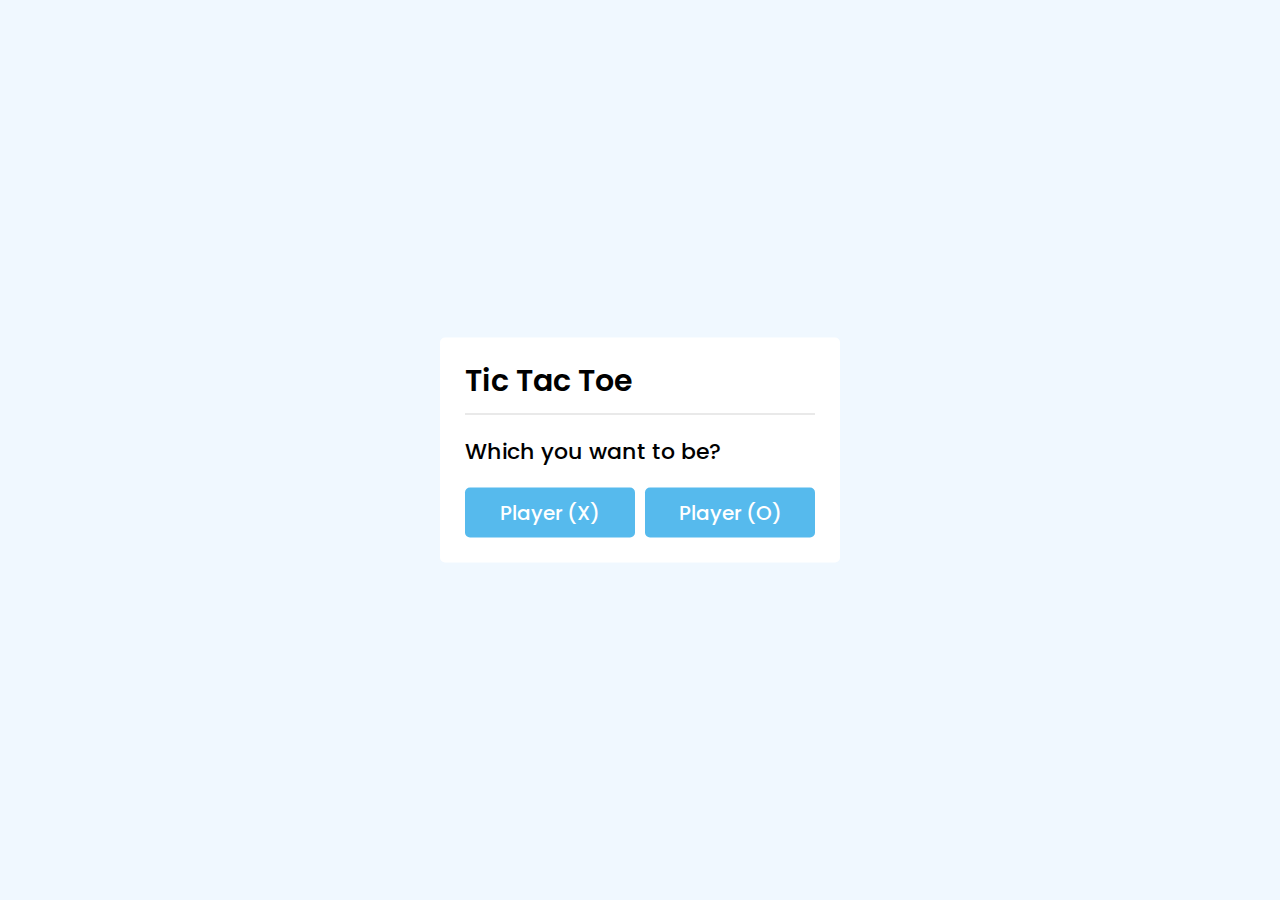
<file: PRODIGY_WD_03/index.html>
<!DOCTYPE html>

<html lang="en">
<head>
    <meta charset="UTF-8">
    <title>Tic Tac Toe Game</title>
    <link rel="stylesheet" href="style.css">
    <link rel="stylesheet" href="https://cdnjs.cloudflare.com/ajax/libs/font-awesome/5.15.3/css/all.min.css"/>
</head>
<body>
  <!-- select box -->
  <div class="select-box">
    <header>Tic Tac Toe</header>
    <div class="content">
      <div class="title">Which you want to be?</div>
      <div class="options">
        <button class="playerX">Player (X)</button>
        <button class="playerO">Player (O)</button>
      </div>
      
    </div>
  </div> 
  <!-- playboard section -->
  <div class="play-board">
    <div class="details">
      <div class="players">
        <span class="Xturn">X's Turn</span>
        <span class="Oturn">O's Turn</span>
        <div class="slider"></div>
      </div>
    </div>
    <div class="play-area">
      <section>
        <span class="box1"></span>
        <span class="box2"></span>
        <span class="box3"></span>
      </section>
      <section>
        <span class="box4"></span>
        <span class="box5"></span>
        <span class="box6"></span>
      </section>
      <section>
        <span class="box7"></span>
        <span class="box8"></span>
        <span class="box9"></span>
      </section>
    </div>
  </div>
  <!-- result box -->
  <div class="result-box">
    <div class="won-text"></div>
    <div class="btn"><button>Replay</button></div>
  </div>
  <script src="script.js"></script>
</body>
</html>
</file>
<file: PRODIGY_WD_03/style.css>
@import url('https://fonts.googleapis.com/css2?family=Poppins:wght@200;300;400;500;600;700&display=swap');
*{
  margin: 0;
  padding: 0;
  box-sizing: border-box;
  font-family: 'Poppins', sans-serif;
}
::selection{
  color: #5e2222;
  background: black;
}
body{
  background: aliceblue;
}
.select-box, .play-board, .result-box{
  position: absolute;
  top: 50%;
  left: 50%;
  transform: translate(-50%, -50%);
  transition: all 0.3s ease;
}
.select-box{
  background: #fff;
  padding: 20px 25px 25px;
  border-radius: 5px;
  max-width: 400px;
  width: 100%;
}
.select-box.hide{
  opacity: 0;
  pointer-events: none;
}
.select-box header{
  font-size: 30px;
  font-weight: 600;
  padding-bottom: 10px;
  border-bottom: 1px solid lightgrey;
}
.select-box .title{
  font-size: 22px;
  font-weight: 500;
  margin: 20px 0;
}
.select-box .options{
  display: flex;
  width: 100%;
}
.options button{
  width: 100%;
  font-size: 20px;
  font-weight: 500;
  padding: 10px 0;
  border: none;
  background: #56baed;
  border-radius: 5px;
  color: #fff;
  outline: none;
  cursor: pointer;
  transition: all 0.3s ease;
}
.options button:hover,
.btn button:hover{
  transform: scale(0.96);
}
.options button.playerX{
  margin-right: 5px;
}
.options button.playerO{
  margin-left: 5px;
}
.select-box .credit{
  text-align: center;
  margin-top: 20px;
  font-size: 18px;
  font-weight: 500;
}
.select-box .credit a{
  color: #56baed;
  text-decoration: none;
}
.select-box .credit a:hover{
  text-decoration: underline;
}
.play-board{
  opacity: 0;
  pointer-events: none;
  transform: translate(-50%, -50%) scale(0.9);
}
.play-board.show{
  opacity: 1;
  pointer-events: auto;
  transform: translate(-50%, -50%) scale(1);
}
.play-board .details{
  padding: 7px;
  border-radius: 5px;
  background: #fff;
}
.play-board .players{
  width: 100%;
  display: flex;
  position: relative;
  justify-content: space-between;
}
.players span{
  position: relative;
  z-index: 2;
  color: #56baed;
  font-size: 20px;
  font-weight: 500;
  padding: 10px 0;
  width: 100%;
  text-align: center;
  cursor: default;
  user-select: none;
  transition: all 0.3 ease;
}
.players.active span:first-child{
  color: #fff;
}
.players.active span:last-child{
  color: #56baed;
}
.players span:first-child{
  color: #fff;
}
.players .slider{
  position: absolute;
  top: 0;
  left: 0;
  width: 50%;
  height: 100%;
  background: #56baed;
  border-radius: 5px;
  transition: all 0.3s ease;
}
.players.active .slider{
  left: 50%;
}
.players.active span:first-child{
  color: #56baed;
}
.players.active span:nth-child(2){
  color: #fff;
}
.players.active .slider{
  left: 50%;
}
.play-area{
  margin-top: 20px;
}
.play-area section{
  display: flex;
  margin-bottom: 1px;
}
.play-area section span{
  display: block;
  height: 90px;
  width: 90px;
  margin: 2px;
  color: #56baed;
  font-size: 40px;
  line-height: 80px;
  text-align: center;
  border-radius: 5px;
  background: #fff;
}
.result-box{
  padding: 25px 20px;
  border-radius: 5px;
  max-width: 400px;
  width: 100%;
  opacity: 0;
  text-align: center;
  background: #fff;
  pointer-events: none;
  transform: translate(-50%, -50%) scale(0.9);
}
.result-box.show{
  opacity: 1;
  pointer-events: auto;
  transform: translate(-50%, -50%) scale(1);
}
.result-box .won-text{
  font-size: 30px;
  font-weight: 500;
  display: flex;
  justify-content: center;
}
.result-box .won-text p{
  font-weight: 600;
  margin: 0 5px;
}
.result-box .btn{
  width: 100%;
  margin-top: 25px;
  display: flex;
  justify-content: center;
}
.btn button{
  font-size: 18px;
  font-weight: 500;
  padding: 8px 20px;
  border: none;
  background: #56baed;
  border-radius: 5px;
  color: #fff;
  outline: none;
  cursor: pointer;
  transition: all 0.3s ease;
}
</file>
